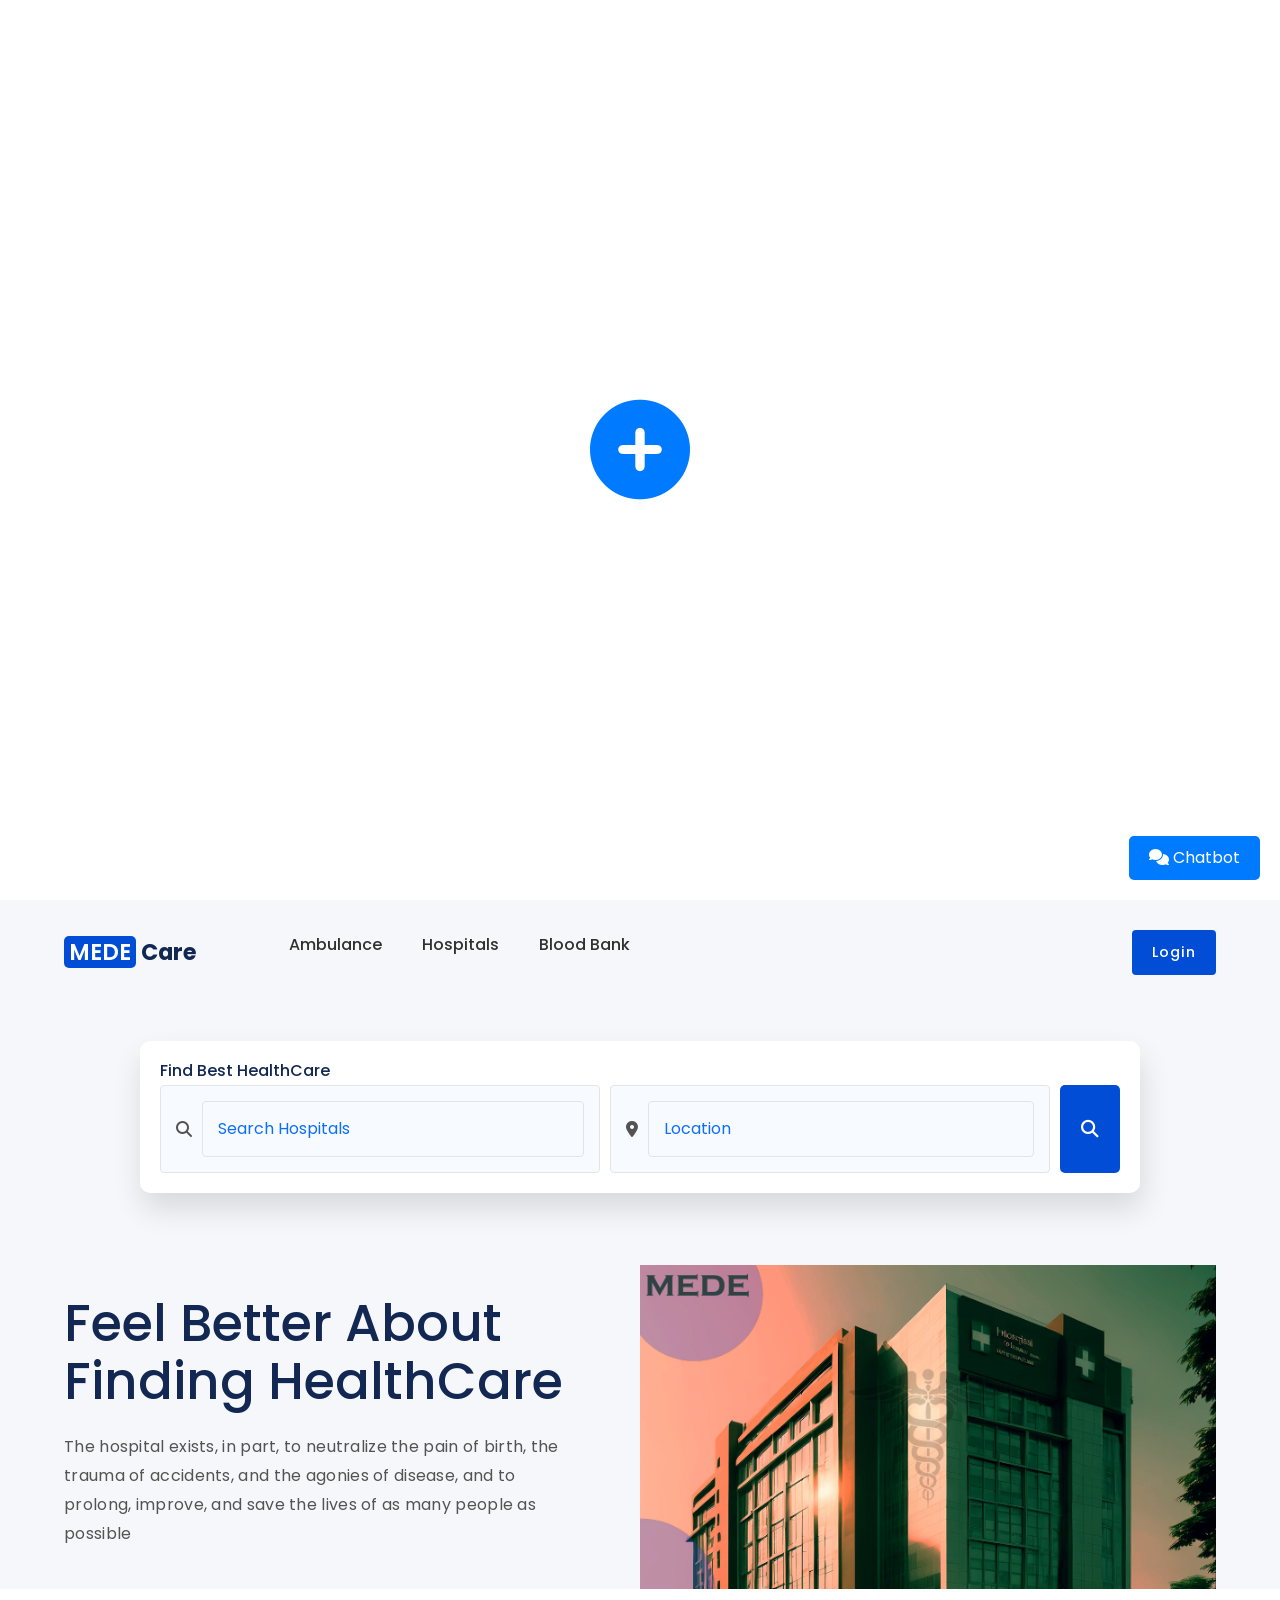
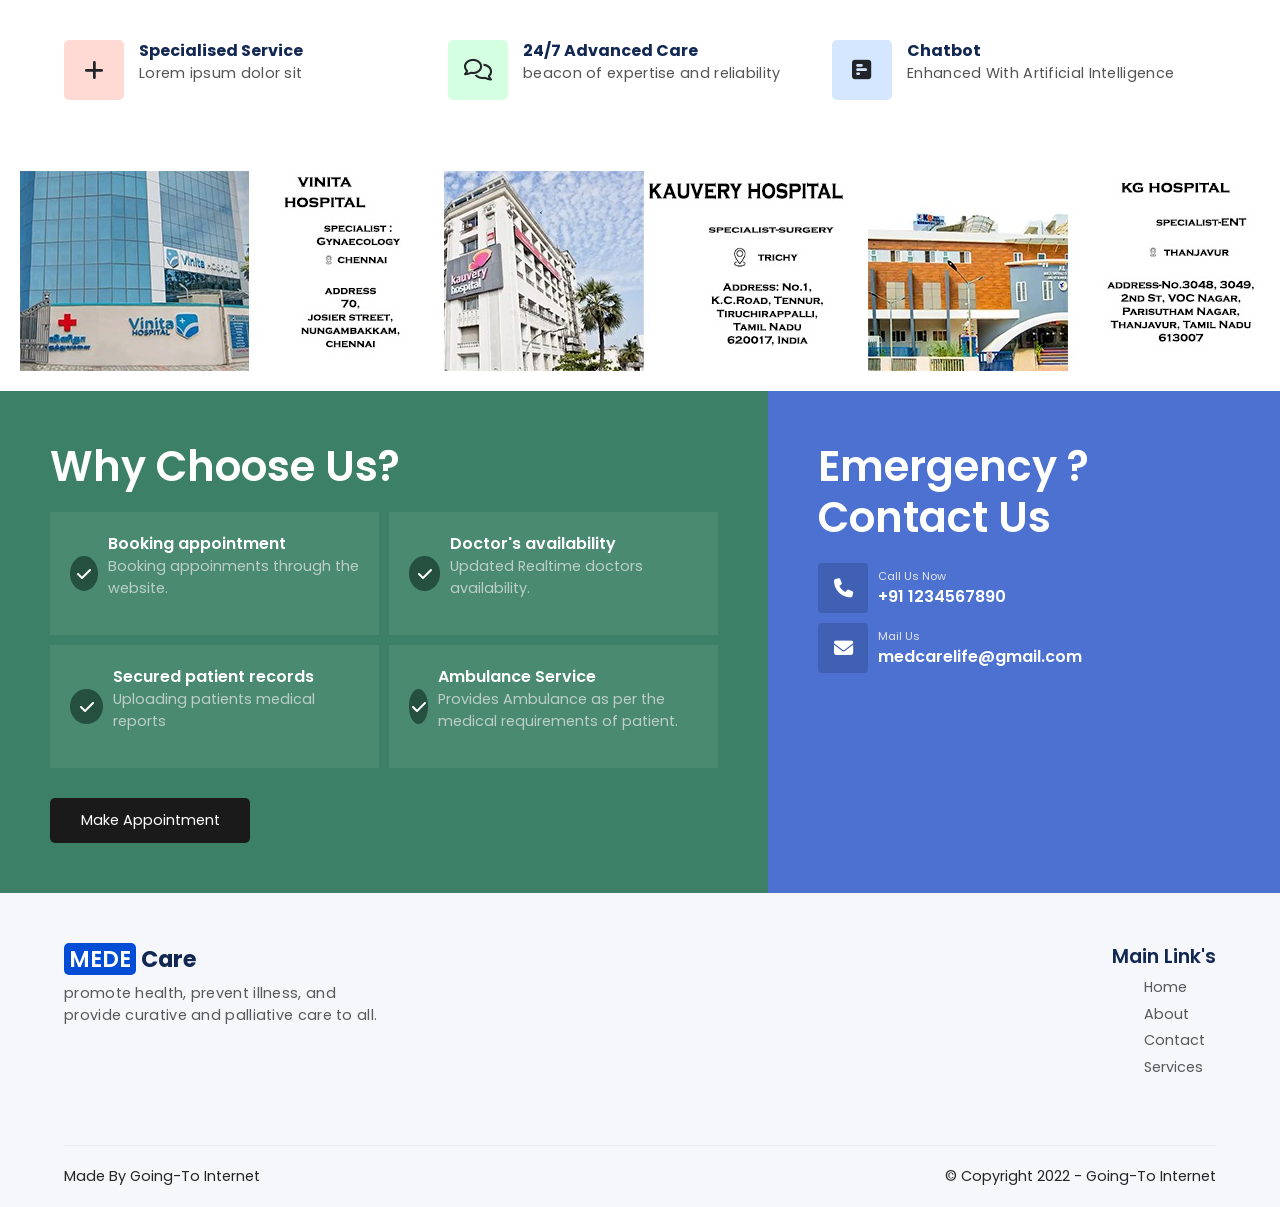
<file: index.html>
<!--DOCTYPE html-->
<html lang="en">
    <head>
        <meta charset="UTF-8">
        <meta http-equiv="X-UA-Compatible" content="IE=edge">
        <meta name="viewport" content="width=device-width, initial-scale=1.0">
        <!--==title========================-->
        <title>Medical Website HTML</title>
        <!--==Fav-icon=====================-->
        <link rel="shortcut icon" href="images/fav-icon.png">
        <!--==CSS==========================-->
        <link rel="stylesheet" href="style.css">
        <link rel="preconnect" href="https://fonts.googleapis.com"><link rel="preconnect" href="https://fonts.gstatic.com" crossorigin><link href="https://fonts.googleapis.com/css2?family=Poppins:ital,wght@0,100;0,200;0,300;0,400;0,500;0,600;0,700;0,800;0,900;1,100;1,200;1,300;1,400;1,500;1,600;1,700;1,800;1,900&display=swap" rel="stylesheet">
        <!--==Font-Awesome-for-icons=====-->
        <link rel="stylesheet" href="https://cdnjs.cloudflare.com/ajax/libs/font-awesome/6.2.1/css/all.min.css">
        <!-- Link Swiper's CSS -->
        <link
          rel="stylesheet"
          href="https://cdn.jsdelivr.net/npm/swiper/swiper-bundle.min.css"
        />
        <link rel="stylesheet" href="https://cdn.jsdelivr.net/npm/bootstrap@5.1.3/dist/css/bootstrap.min.css">
        <link rel="stylesheet" href="https://cdnjs.cloudflare.com/ajax/libs/font-awesome/5.15.4/css/all.min.css">
        <link rel="stylesheet" href="https://cdnjs.cloudflare.com/ajax/libs/font-awesome/6.2.1/css/all.min.css">
        <style>
          a {
              text-decoration: none;
          }
          </style>
          
    </head>
    <body>
      <div class="loader">
        <i class="fas fa-plus-circle medical-cross"></i>
      </div>
      <div class="home-content">
        <!--==Hero-Section========================-->
        <section id="hero">
            <!--==navigation====================-->
            <nav class="navigation">
                <!--**menu-btn*****-->
                <input type="checkbox" class="menu-btn" id="menu-btn">
                <label for="menu-btn" class="menu-icon">
                    <span class="nav-icon"></span>
                </label>
                <!--**logo*********-->
                <a href="index.html" class="logo"><span>MEDE</span>Care</a>
                <!--**menu*********-->
                <ul class="menu">
                    <li><a href="#ambulance">Ambulance</a></li>
                    <li><a href="Anyar/index.html">Hospitals</a></li>
                    <li><a href="Blood.html">Blood Bank</a></li>
                </ul>
                <!--**contact*******-->
                <a href="login.html" class="nav-appointment-btn">Login</a>
            </nav><!--nav-end-->
            <br><br><br><br>
<!--==appointment-search===============================-->
<div class="appointment-search-container">
  <h3>Find Best HealthCare</h3>
  <form class="appointment-search">
  <!--**doctor-search-box*******-->
  <div class="appo-search-box">
      <i class="fa-solid fa-magnifying-glass"></i>
      <a href="Anyar/index.html" class="appo-search-box">Search Hospitals </a>
  </div>
  <!--**set-your-location*******-->
  <div class="appo-search-box">
      <i class="fa-solid fa-location-dot"></i>
      <a href="try_map4.html" class="appo-search-box">Location </a>

  </div>
  <!--**btn*********************-->
  <button>
      <i class="fa-solid fa-magnifying-glass"></i>
  </button>
  </form>
</div><br><br><br>
    <!--==Content============================-->
    <div class="hero-content">
        <!--**text****************-->
        <div class="hero-text">
            <h1>Feel Better About Finding HealthCare</h1>
            <p>The hospital exists, in part, to neutralize the pain of birth, the trauma of accidents, and the agonies of disease, and to prolong, improve, and save the lives of as many people as possible</p>
        </div>
        <!--**img*****************-->
        <div class="hero-img">
            <img alt="" src="mede.jpg">
        </div>
    </div>
    
</section><!--hero-end-->
 
<section class="what-we-provide">
    
    <!--**box1***********-->
    <div class="w-info-box w-i-box1">
        <!--icon-->
        <div class="w-info-icon">
            <i class=" fa fa-solid fa-plus"></i>
        </div>
        <!--text-->
        <div class="w-info-text">
            <strong>Specialised Service</strong>
            <p>Lorem ipsum dolor sit </p>
        </div>
    </div>
    <!--**box2***********-->
    <div class="w-info-box w-i-box2">
        <!--icon-->
        <div class="w-info-icon">
            <i class="fa-regular fa-comments"></i>
        </div>
        <!--text-->
        <div class="w-info-text">
            <strong>24/7 Advanced Care</strong>
            <p> beacon of expertise and reliability </p>
        </div>
    </div>
    <!--**box3***********-->
    <div class="w-info-box w-i-box3">
        <!--icon-->
        <div class="w-info-icon">
            <i class="fa-solid fa-square-poll-horizontal"></i>
        </div>
        <!--text-->
        <div class="w-info-text">
            <strong>Chatbot</strong>
            <p> Enhanced With Artificial Intelligence</p>
        </div>
    </div>

</section><!--end-->

<div class="scroll-container">
  <img src="1.jpg" >
  <img src="2.jpg" >
  <img src="3.jpg" >
  <img src="IMG-20240404-WA0017.jpg" >
  <img src="IMG-20240404-WA0018.jpg">
  <img src="IMG-20240404-WA0019.jpg">
  <img src="IMG-20240404-WA0020.jpg">
</div>

<section id="why-choose-us">
    
    <!--**left*****************-->
    <div class="why-choose-us-left">
        <h3>Why Choose Us?</h3>
        <!--==container====-->
        <div class="why-choose-box-container">
            <!--**box**-->
            <div class="why-choose-box">
                <!--icon-->
                <i class="fa-solid fa-check"></i>
                <!--text-->
                <div class="why-choose-box-text">
                    <strong> Booking appointment</strong>
                    <p>Booking appoinments through the website.</p>
                </div>
            </div>
            <!--**box**-->
            <div class="why-choose-box">
                <!--icon-->
                <i class="fa-solid fa-check"></i>
                <!--text-->
                <div class="why-choose-box-text">
                    <strong>Doctor's availability  </strong>
                    <p>Updated Realtime doctors availability.</p>
                </div>
            </div>
            <!--**box**-->
            <div class="why-choose-box">
                <!--icon-->
                <i class="fa-solid fa-check"></i>
                <!--text-->
                <div class="why-choose-box-text">
                    <strong>Secured patient records</strong>
                    <p>Uploading patients medical reports</p>
                </div>
            </div>
            <!--**box**-->
            <div class="why-choose-box">
                <!--icon-->
                <i class="fa-solid fa-check"></i>
                <!--text-->
                <div class="why-choose-box-text">
                    <strong>Ambulance Service</strong>
                    <p>Provides Ambulance as per the medical requirements of patient.</p>
                </div>
            </div>
        </div>
        <!--==btn========-->
        <a href="appoinment.html" class="why-choose-us-btn">Make Appointment</a>
    </div><!--left-end-->

    <!--**right*******************-->
    <div class="why-choose-us-right">
        <h3>Emergency ?<br/>
            Contact Us
        </h3>
        <p></p>
        <!--==container====-->
        <div class="w-right-contact-container">
            <!--**box**-->
            <div class="w-right-contact-box">
                <i class="fa-solid fa-phone"></i>
                <!--text-->
                <div class="w-right-contact-box-text">
                    <span>Call Us Now</span>
                    <strong>+91 1234567890</strong>
                </div>
            </div>
            <!--**box**-->
            <div class="w-right-contact-box">
                <i class="fa-solid fa-envelope"></i>
                <!--text-->
                <div class="w-right-contact-box-text">
                    <span>Mail Us</span>
                    <strong>medcarelife@gmail.com</strong>
                </div>
            </div>
        </div>
    </div><!--right-end-->
    <a href="Chatbot.html" class="chatbot-btn"><i class="fas fa-comments"></i> Chatbot</a>

</section><!--end-->

<footer>
    <div class="footer-container">
        <!--**comoany-box**-->
        <div class="footer-company-box">
            <!--logo-->
            <a href="#" class="logo"><span>MEDE</span>Care</a>
            <!--details-->
            <p>promote health, prevent illness, and provide curative and palliative care to all.</p>
            <!--social-box-->
        </div>
        <!--**link-box***-->
        <div class="footer-link-box">
            <strong>Main Link's</strong>
            <ul>
                <li><a href="#">Home</a></li>
                <li><a href="#">About</a></li>
                <li><a href="#">Contact</a></li>
                <li><a href="#">Services</a></li>
            </ul>
        </div>
    </div>

    <!--**bottom**********************-->
    <div class="footer-bottom">
        <span class="footer-owner">Made By Going-To Internet</span>
        <span class="copyright">&#169; Copyright 2022 -  Going-To Internet</span>
    </div>
</footer>



<!-- Swiper JS -->
<script src="https://cdn.jsdelivr.net/npm/swiper/swiper-bundle.min.js"></script>

<!-- Initialize Swiper -->
<script>
/*-services--*/
var swiper = new Swiper(".mySwiperservices", {
    slidesPerView: 1,
    spaceBetween: 10,
    navigation: {
      nextEl: ".swiper-button-next",
      prevEl: ".swiper-button-prev",
    },
    breakpoints: {
      700: {
        slidesPerView: 2,
        spaceBetween: 40,
      },
      1024: {
        slidesPerView: 3,
        spaceBetween: 50,
      },
    },
  });
/*--team--*/
var swiper = new Swiper(".mySwiperteam", {
    slidesPerView: 1,
    spaceBetween: 10,
    pagination: {
      el: ".swiper-pagination",
      clickable: true,
    },
    breakpoints: {
      560: {
        slidesPerView: 2,
        spaceBetween: 20,
      },
      950: {
        slidesPerView: 3,
        spaceBetween: 40,
      },
      1250: {
        slidesPerView: 4,
        spaceBetween: 40,
      },
    },
  });
/*--testimonials--*/
  var swiper = new Swiper(".mySwipertesti", {
    pagination: {
      el: ".swiper-pagination",
    },
  });
</script>
<script src="https://cdn.jsdelivr.net/npm/bootstrap@5.1.3/dist/js/bootstrap.bundle.min.js"></script>
  <script>
    window.addEventListener('load', () => {
      const loader = document.querySelector('.loader');
      const homeContent = document.querySelector('.home-content');

      // Hide the loader after 2 seconds
      setTimeout(() => {
        loader.style.display = 'none';
        homeContent.style.display = 'block';
      }, 2000);
    });
  </script>
<style>
  .loader {
    display: flex;
    justify-content: center;
    align-items: center;
    height: 100vh;
  }

  .medical-cross {
    font-size: 100px;
    color: #007bff; /* Blue color */
    animation: medical-cross 2s ease-in-out infinite;
  }

  @keyframes medical-cross {
    0% {
      transform: scale(1);
    }
    50% {
      transform: scale(1.2);
    }
    100% {
      transform: scale(1);
    }
  }
</style>
</body>
</html>
</file>
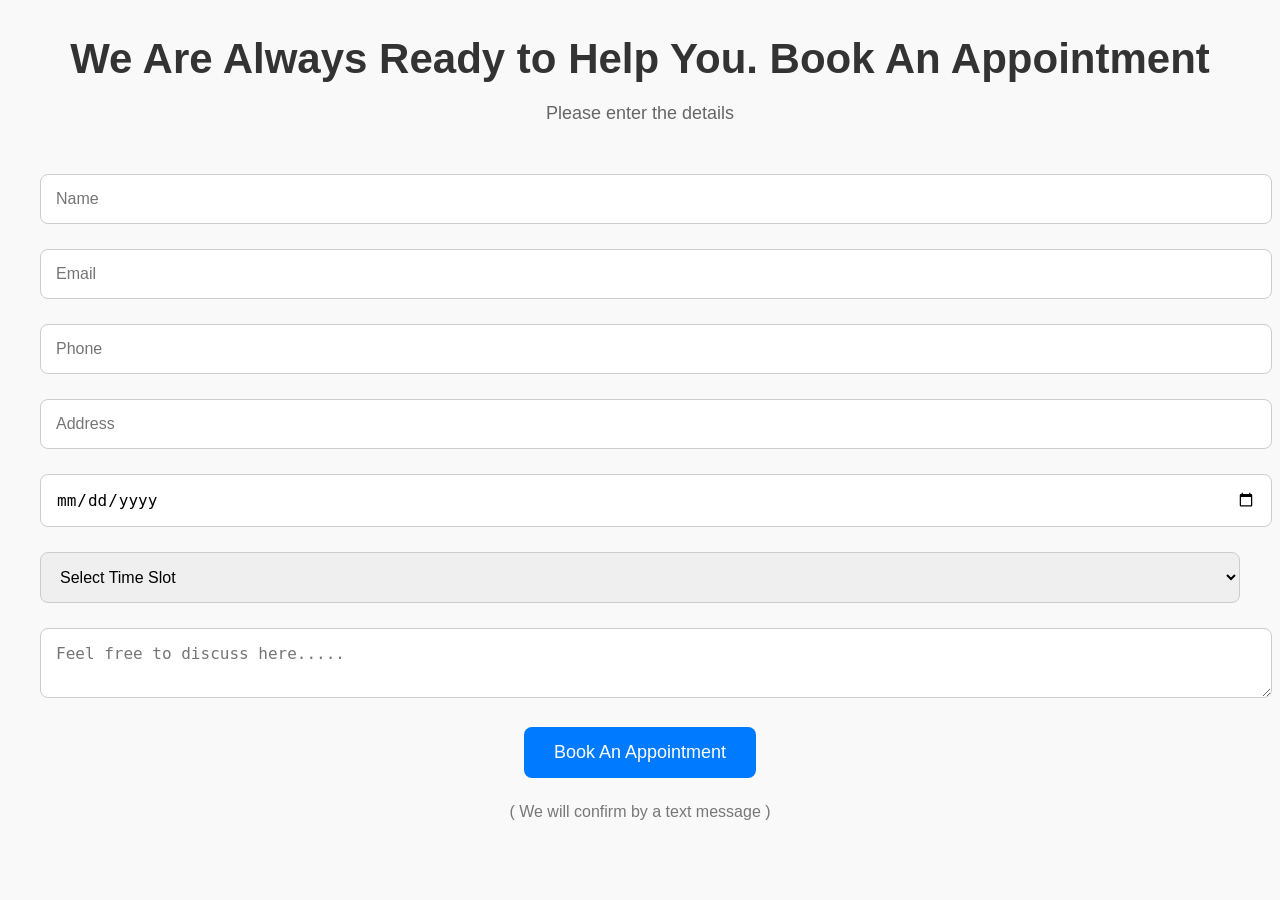
<file: appoinment1.html>
<!DOCTYPE html>
<html lang="en">
<head>
<meta charset="UTF-8">
<meta name="viewport" content="width=device-width, initial-scale=1.0">
<title>Appointment Form</title>
<style>
/* General styling */
body {
  font-family: 'Segoe UI', Tahoma, Geneva, Verdana, sans-serif;
  background-color: #f9f9f9;
  color: #333;
}

.container {
  max-width: 1200px;
  margin: 0 auto;
  padding: 0 15px;
}

/* Section title */
.section-title {
  margin-bottom: 50px;
  text-align: center;
}

.section-title h2 {
  font-size: 42px;
  font-weight: 700;
  margin-bottom: 20px;
  color: #333;
}

.section-title img {
  display: block;
  margin: 0 auto;
}

.section-title p {
  font-size: 18px;
  color: #666;
}

/* Form */
.form-group {
  margin-bottom: 25px;
}

.form input,
.form textarea,
.form select {
  width: 100%;
  padding: 15px;
  border: 1px solid #ccc;
  border-radius: 8px;
  outline: none;
  font-size: 16px;
  transition: border-color 0.3s ease;
}

.form input:focus,
.form textarea:focus,
.form select:focus {
  border-color: #007bff;
}

/* Button */
.button {
  text-align: center;
}

.btn {
  padding: 15px 30px;
  background-color: #007bff;
  color: #fff;
  border: none;
  border-radius: 8px;
  cursor: pointer;
  font-size: 18px;
  transition: background-color 0.3s ease;
}

.btn:hover {
  background-color: #0056b3;
}

/* Confirm message */
.confirm-message {
  font-size: 16px;
  color: #777;
  margin-top: 20px;
  text-align: center;
}

/* Appointment Image */
.appointment-image img {
  width: 100%;
  display: block;
  border-radius: 8px;
}

/* Booked time slots */
.booked-slot {
  background-color: #ff5252; /* Red */
}

.available-slot {
  background-color: #52ff52; /* Green */
}
</style>
</head>
<body>

<!-- Start Appointment -->
<section class="appointment">
  <div class="container">
    <div class="row">
      <div class="col-lg-12">
        <div class="section-title">
          <h2>We Are Always Ready to Help You. Book An Appointment</h2>
          <p>Please enter the details</p>
        </div>
      </div>
    </div>
    <div class="row">
      <div class="col-lg-6 col-md-12 col-12">
        <form class="form" action="#">
          <div class="row">
            <!-- Name input -->
            <div class="col-lg-6 col-md-6 col-12">
              <div class="form-group">
                <input name="name" type="text" placeholder="Name">
              </div>
            </div>
            <!-- Email input -->
            <div class="col-lg-6 col-md-6 col-12">
              <div class="form-group">
                <input name="email" type="email" placeholder="Email">
              </div>
            </div>
            <!-- Phone input -->
            <div class="col-lg-6 col-md-6 col-12">
              <div class="form-group">
                <input name="phone" type="text" placeholder="Phone">
              </div>
            </div>
            <!-- Address input -->
            <div class="col-lg-6 col-md-6 col-12">
              <div class="form-group">
                <input name="address" type="text" placeholder="Address">
              </div>
            </div>
            <!-- Date input -->
            <div class="col-lg-6 col-md-6 col-12">
              <div class="form-group">
                <input type="date" placeholder="Date" id="datepicker">
              </div>
            </div>
            <!-- Time input -->
            <div class="col-lg-6 col-md-6 col-12">
              <div class="form-group">
                <select name="time-slot" id="timeSlotSelect">
                  <option value="" selected disabled>Select Time Slot</option>
                </select>
              </div>
            </div>
          </div>
          <!-- Message textarea -->
          <div class="row">
            <div class="col-lg-12 col-md-12 col-12">
              <div class="form-group">
                <textarea name="message" placeholder="Feel free to discuss here....."></textarea>
              </div>
            </div>
          </div>
          <!-- Button and confirmation message -->
          <div class="row">
            <div class="col-lg-5 col-md-4 col-12">
              <div class="form-group">
                <div class="button">
                  <button type="submit" class="btn">Book An Appointment</button>
                </div>
              </div>
            </div>
            <div class="col-lg-7 col-md-8 col-12">
              <p class="confirm-message">( We will confirm by a text message )</p>
            </div>
          </div>
        </form>
      </div>
    </div>
  </div>
</section>
<!-- End Appointment -->

<!-- JavaScript for datepicker and generating time slots -->
<script src="https://code.jquery.com/jquery-3.6.0.min.js"></script>
<script>
  // Simulated data for booked and available time slots
  const bookedSlots = ["08:00", "09:00", "10:00"];
  const availableSlots = ["11:00", "12:00", "13:00", "14:00"];

  // Function to generate options for select dropdown
  function generateOptions(slots, type) {
    const select = document.getElementById("timeSlotSelect");
    slots.forEach(slot => {
      const option = document.createElement("option");
      option.value = slot;
      option.textContent = `${slot} (${type})`;
      option.classList.add(type === "Booked" ? "booked-slot" : "available-slot");
      select.appendChild(option);
    });
  }

  // Call the function to generate options
  generateOptions(bookedSlots, "Booked");
  generateOptions(availableSlots, "Available");
</script>

</body>
</html>
</file>
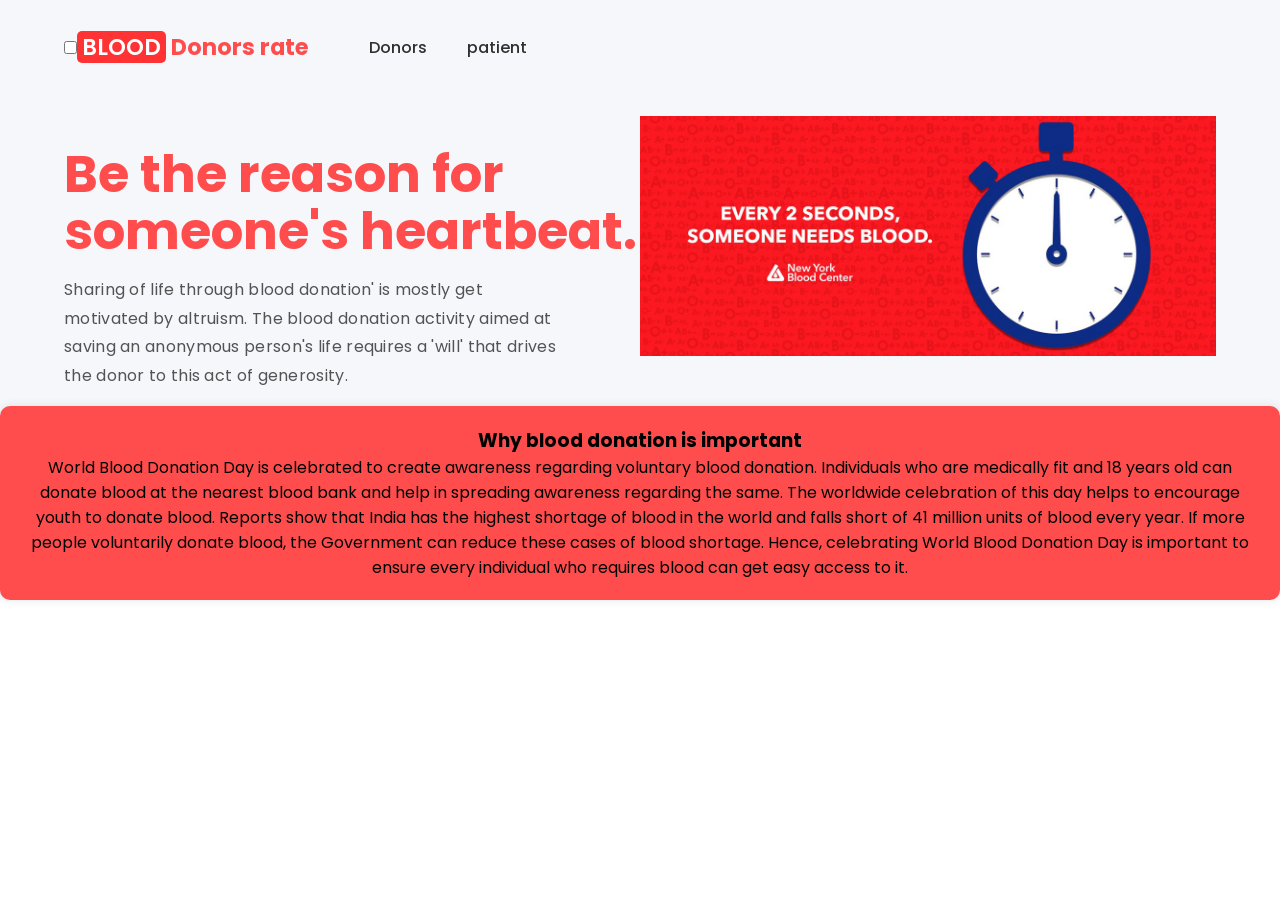
<file: Blood.html>
<!--DOCTYPE html-->
<html lang="en">
    <head>
        <meta charset="UTF-8">
        <meta http-equiv="X-UA-Compatible" content="IE=edge">
        <meta name="viewport" content="width=device-width, initial-scale=1.0">
        <!--==title========================-->
        <title>Medical Website HTML</title>
        <!--==Fav-icon=====================-->
        <link rel="shortcut icon" href="images/fav-icon.png">
        <!--==CSS==========================-->
        <link rel="stylesheet" href="Blood.css">
        <link rel="preconnect" href="https://fonts.googleapis.com"><link rel="preconnect" href="https://fonts.gstatic.com" crossorigin><link href="https://fonts.googleapis.com/css2?family=Poppins:ital,wght@0,100;0,200;0,300;0,400;0,500;0,600;0,700;0,800;0,900;1,100;1,200;1,300;1,400;1,500;1,600;1,700;1,800;1,900&display=swap" rel="stylesheet">
        <!--==Font-Awesome-for-icons=====-->
        <link rel="stylesheet" href="https://cdnjs.cloudflare.com/ajax/libs/font-awesome/6.2.1/css/all.min.css">
        <!-- Link Swiper's CSS -->
        <link
          rel="stylesheet"
          href="https://cdn.jsdelivr.net/npm/swiper/swiper-bundle.min.css"
        />
    
    </head>
    <body>
        
        <!--==Hero-Section========================-->
        <section id="hero">
    
            <!--==navigation====================-->
            <nav class="navigation">
                <!--**menu-btn*****-->
                <input type="checkbox" class="menu-btn" id="menu-btn">
                <label for="menu-btn" class="menu-icon">
                    <span class="nav-icon"></span>
                </label>
                <!--**logo*********-->
                <a href="index.html" class="logo"><span>BLOOD</span>Donors rate</a>
                <!--**menu*********-->
                <ul class="menu">
                    <li><a href="#Donors Rate">Donors</a></li>
                    <li><a href="#Patient Rate">patient</a></li>
                </ul>
            </nav><!--nav-end-->

    <!--==Content============================-->
    <div class="hero-content">
        <!--**text****************-->
        <div class="hero-text">
            <h1>Be the reason for someone's heartbeat.</h1>
            <p>Sharing of life through blood donation' is mostly get motivated by altruism. The blood donation activity aimed at saving an anonymous person's life requires a 
                'will' that drives the donor to this act of generosity.</p>
        </div>
        <!--**img*****************-->
        <div class="hero-img">
            <img alt="" src="Blood.jpg">
        </div>
    </div>

    


<section id="why-choose-us">
    
    <!--**left*****************-->
    <div class="why-choose-us">
        <h3>Why blood donation is important</h3>
        <p> 
            World Blood Donation Day is celebrated to create awareness regarding voluntary blood donation. Individuals who are medically fit and 18 years old can donate blood
             at the nearest blood bank and help in spreading awareness regarding the same. The worldwide celebration of this day helps to encourage youth to donate blood. Reports 
             show that India has the highest shortage of blood in the world and falls short of 41 million units of blood every year.  If more people voluntarily donate blood, the
            Government can reduce these cases of blood shortage. Hence, celebrating World Blood Donation Day is important to ensure every individual who requires blood can get easy
             access to it.
        </p>
        

<!-- Swiper JS -->
<script src="https://cdn.jsdelivr.net/npm/swiper/swiper-bundle.min.js"></script>

<!-- Initialize Swiper -->
<script>
/*-services--*/
var swiper = new Swiper(".mySwiperservices", {
    slidesPerView: 1,
    spaceBetween: 10,
    navigation: {
      nextEl: ".swiper-button-next",
      prevEl: ".swiper-button-prev",
    },
    breakpoints: {
      700: {
        slidesPerView: 2,
        spaceBetween: 40,
      },
      1024: {
        slidesPerView: 3,
        spaceBetween: 50,
      },
    },
  });
/*--team--*/
var swiper = new Swiper(".mySwiperteam", {
    slidesPerView: 1,
    spaceBetween: 10,
    pagination: {
      el: ".swiper-pagination",
      clickable: true,
    },
    breakpoints: {
      560: {
        slidesPerView: 2,
        spaceBetween: 20,
      },
      950: {
        slidesPerView: 3,
        spaceBetween: 40,
      },
      1250: {
        slidesPerView: 4,
        spaceBetween: 40,
      },
    },
  });
/*--testimonials--*/
  var swiper = new Swiper(".mySwipertesti", {
    pagination: {
      el: ".swiper-pagination",
    },
  });
</script>

</body>
</html>
</file>
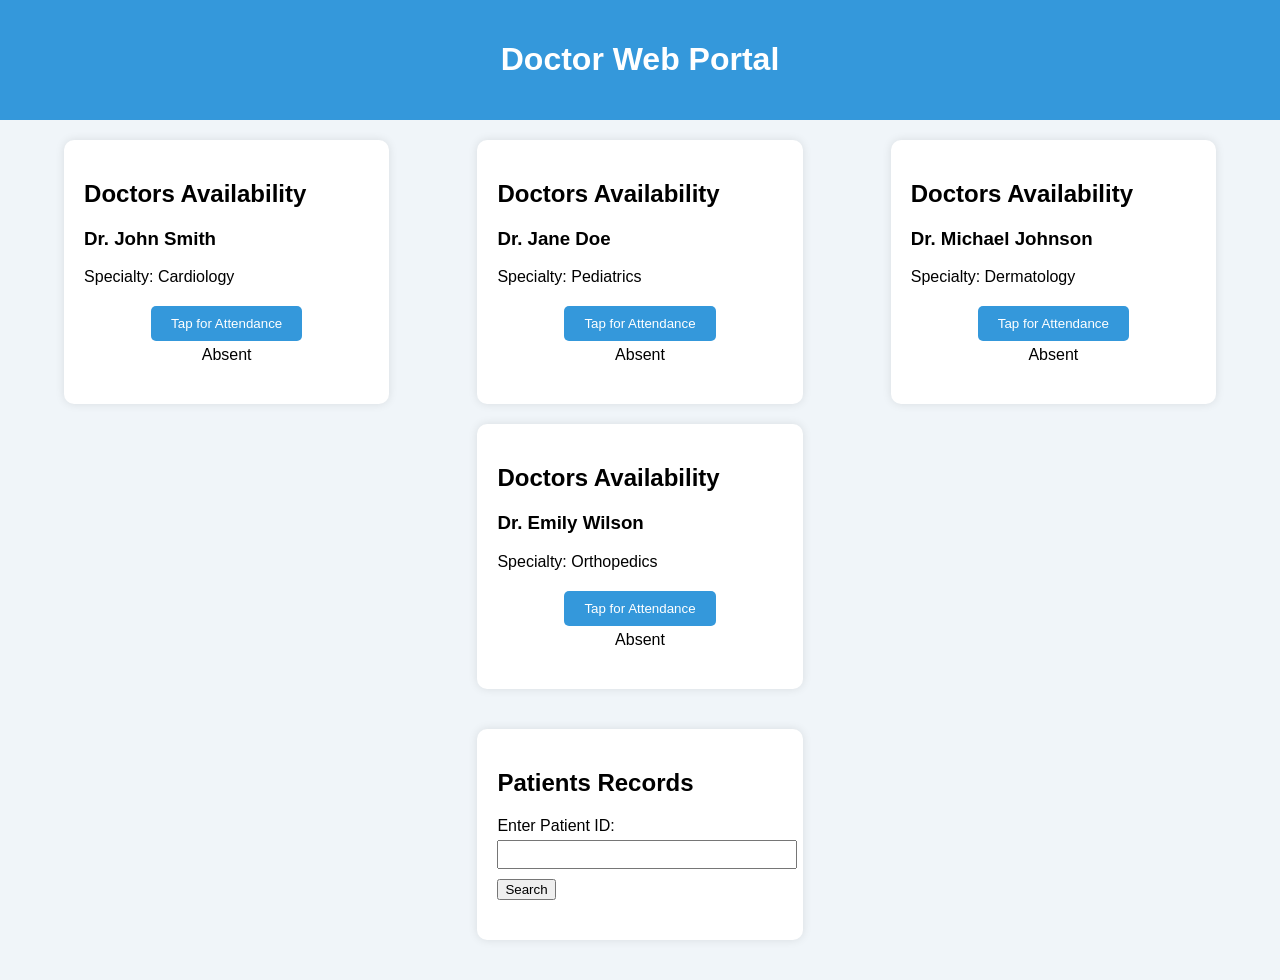
<file: doctor.html>
<!DOCTYPE html>
<html lang="en">
<head>
    <meta charset="UTF-8">
    <meta name="viewport" content="width=device-width, initial-scale=1.0">
    <title>Doctor Web Portal</title>
    <style>
        body {
            margin: 0;
            padding: 0;
            font-family: Arial, sans-serif;
            background-color: #f0f5f9;
        }

        #header {
            background-color: #3498db;
            color: #fff;
            padding: 20px;
            text-align: center;
        }

        .container {
            display: flex;
            flex-wrap: wrap;
            justify-content: space-around;
            margin: 20px;
        }

        .section {
            width: 23%;
            background-color: #fff;
            border-radius: 10px;
            box-shadow: 0 0 10px rgba(0, 0, 0, 0.1);
            padding: 20px;
            margin-bottom: 20px;
        }

        .doctor-details {
            margin-bottom: 20px;
        }

        .doctor-details h3 {
            margin-top: 0;
        }

        .doctor-details p {
            margin: 5px 0;
        }

        .patient-details {
            margin-bottom: 20px;
        }

        .patient-details label {
            display: block;
            margin-bottom: 5px;
        }

        .patient-details input[type="text"] {
            width: 100%;
            padding: 5px;
            margin-bottom: 10px;
        }

        .visit-details {
            margin-top: 20px;
            padding-top: 20px;
            border-top: 1px solid #ccc;
        }

        .visit-details p {
            margin: 5px 0;
        }

        .attendance {
            text-align: center;
            margin-top: 20px;
        }

        .attendance button {
            padding: 10px 20px;
            background-color: #3498db;
            color: #fff;
            border: none;
            border-radius: 5px;
            cursor: pointer;
        }
    </style>
</head>
<body>
    <div id="header">
        <h1>Doctor Web Portal</h1>
    </div>
    <div class="container">
        <!-- Doctors Availability Section -->
        <div class="section">
            <h2>Doctors Availability</h2>
            <!-- Doctor 1 -->
            <div class="doctor-details">
                <h3>Dr. John Smith</h3>
                <p>Specialty: Cardiology</p>
                <div class="attendance">
                    <button class="attendance-button">Tap for Attendance</button>
                    <p class="doctor-status-display absent">Absent</p>
                </div>
            </div>
        </div>
        <div class="section">
            <h2>Doctors Availability</h2>
            <!-- Doctor 2 -->
            <div class="doctor-details">
                <h3>Dr. Jane Doe</h3>
                <p>Specialty: Pediatrics</p>
                <div class="attendance">
                    <button class="attendance-button">Tap for Attendance</button>
                    <p class="doctor-status-display absent">Absent</p>
                </div>
            </div>
        </div>
        <div class="section">
            <h2>Doctors Availability</h2>
            <!-- Doctor 3 -->
            <div class="doctor-details">
                <h3>Dr. Michael Johnson</h3>
                <p>Specialty: Dermatology</p>
                <div class="attendance">
                    <button class="attendance-button">Tap for Attendance</button>
                    <p class="doctor-status-display absent">Absent</p>
                </div>
            </div>
        </div>
        <div class="section">
            <h2>Doctors Availability</h2>
            <!-- Doctor 4 -->
            <div class="doctor-details">
                <h3>Dr. Emily Wilson</h3>
                <p>Specialty: Orthopedics</p>
                <div class="attendance">
                    <button class="attendance-button">Tap for Attendance</button>
                    <p class="doctor-status-display absent">Absent</p>
                </div>
            </div>
        </div>
    </div>

    <!-- Patients Records Section -->
    <div class="container">
        <div class="section">
            <h2>Patients Records</h2>
            <div class="patient-details">
                <label for="patient-id">Enter Patient ID:</label>
                <input type="text" id="patient-id" name="patient-id">
                <button id="search-button">Search</button>
            </div>
            <div id="patient-details" style="display: none;">
                <div class="record-container">
                    <h3>Patient Details</h3>
                    <p><strong>ID:</strong> <span id="patient-id-display"></span></p>
                    <p><strong>Status:</strong> <span id="patient-status"></span></p>
                    <p><strong>Treatment:</strong> <span id="patient-treatment"></span></p>
                    <p><strong>Tablets:</strong> <span id="patient-tablets"></span></p>
                </div>
                <div id="visit-details" class="record-container">
                    <h3>Visit Details</h3>
                    <div id="visit-container"></div>
                </div>
            </div>
        </div>
    </div>

    <script>
        const attendanceButtons = document.querySelectorAll('.attendance-button');
        attendanceButtons.forEach(button => {
            button.addEventListener('click', function () {
                const doctorStatusDisplay = this.parentElement.querySelector('.doctor-status-display');
                if (doctorStatusDisplay.textContent === 'Absent') {
                    doctorStatusDisplay.textContent = 'Present';
                    doctorStatusDisplay.classList.remove('absent');
                    doctorStatusDisplay.classList.add('present');
                } else {
                    doctorStatusDisplay.textContent = 'Absent';
                    doctorStatusDisplay.classList.remove('present');
                    doctorStatusDisplay.classList.add('absent');
                }
            });
        });

        document.getElementById('search-button').addEventListener('click', function () {
            var patientId = document.getElementById('patient-id').value;
            // Here you can fetch patient records using the patientId and update the UI accordingly
            // For simplicity, I'll just display a mock patient record
            document.getElementById('patient-id-display').textContent = patientId;
            document.getElementById('patient-status').textContent = 'In Treatment';
            document.getElementById('patient-treatment').textContent = 'Under Observation';
            document.getElementById('patient-tablets').textContent = 'Aspirin, Ibuprofen';

            // Remove previous visit details if any
            var visitContainer = document.getElementById('visit-container');
            visitContainer.innerHTML = '';

            // Add example visit details
            var visitDates = ['2024-04-05', '2024-04-10', '2024-04-15']; // Example visit dates
            visitDates.forEach(function(date) {
                var visitDiv = document.createElement('div');
                visitDiv.classList.add('visit-container');
                visitDiv.textContent = 'Visited on: ' + date;
                visitContainer.appendChild(visitDiv);
            });

            document.getElementById('patient-details').style.display = 'block';
        });
    </script>
</body>
</html>
</file>
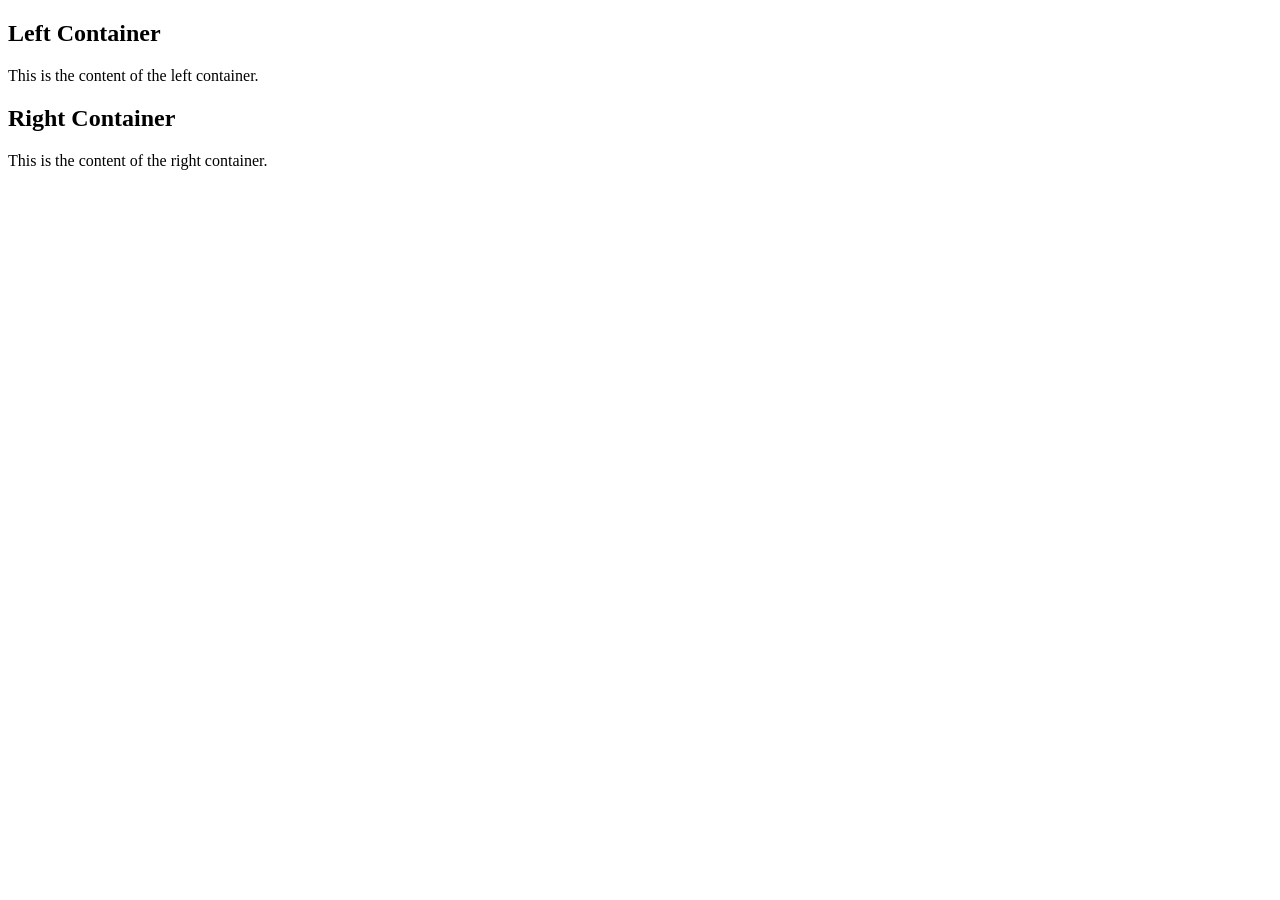
<file: Hospitals.html>
<!DOCTYPE html>
<html lang="en">
<head>
<meta charset="UTF-8">
<meta name="viewport" content="width=device-width, initial-scale=1.0">
<title> Hospitals </title>
</head>
<body>

<div class="container">
    <div class="left-container">
        <h2>Left Container</h2>
        <p>This is the content of the left container.</p>
    </div>
    <div class="right-container">
        <h2>Right Container</h2>
        <p>This is the content of the right container.</p>
    </div>
</div>

</body>
</html>
</file>
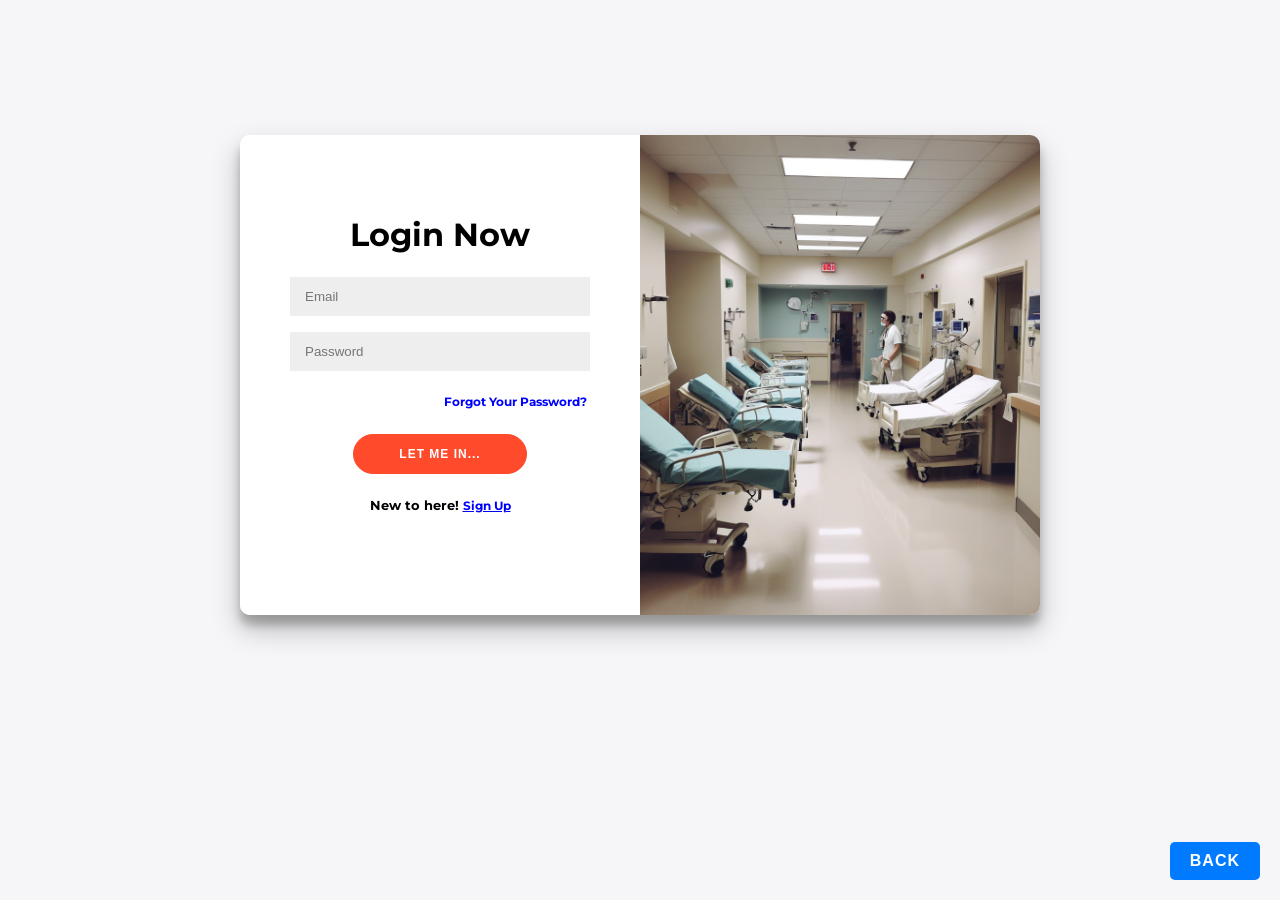
<file: login.html>
<!DOCTYPE html>
<html>
<head>
    <title> SignUp and Login</title>
    <link rel="stylesheet" type="text/css" href="Login.css">
    <link rel="stylesheet" href="https://cdnjs.cloudflare.com/ajax/libs/font-awesome/4.7.0/css/font-awesome.min.css">
</head>
<body>

    <div class="container" id="container">
        <div class="form-container sign-up-container">
            <form action="">
                <h1 style="padding-top: 15px"> Create Account</h1>
                <input type="text" name="fname" placeholder="First Name">
                <input type="text" name="lname" placeholder="Last Name">
                <input type="text" name="address" placeholder="Address">
                <input type="password" name="password" placeholder="Password">
                <input type="text" name="phone" placeholder="Phone Number">
                <input type="number" name="age" placeholder="Age">
                <button style="margin-top:10px"> Create Account</button>
                <h5>Already have an account! <a class="ghost" id="signIn" style="color:blue;"><u>Sign In</u></a></h5>
            </form>
        </div>
        <div class="form-container sign-in-container">
            <form action="#">
                <h1 style="padding-bottom: 15px"> Login Now</h1>
                <input type="email" name="email" placeholder="Email">
                <input type="password" name="password" placeholder="Password">
                <a href="#" style="padding-left:150px; font-weight: bold"> Forgot Your Password?</a>
                <button style="margin-top: 10px"> Let Me In...</button>
                <h5>New to here! <a class="ghost" id="signUp" style="color:blue;"><u>Sign Up</u></a></h5>
            </form>
            
        </div>
        <div class="overlay-container">
            <div class="overlay">
                <div class="overlay-panel overlay-left">
                    <img src="hospital pics i 50c0b99e-e2ca-4624-8d33-a284a9e5435a.png" alt="movie-1" height="480" width="500"/>
                    
                </div>
                <div class="overlay-panel overlay-right">
                    <img src="hospital pics w 0b546f6b-1457-42e2-81f4-1ea37beebb31.png" alt="movie-2" height="480" width="500"/>
                </div>
            </div>
        </div>
    </div>
    <button id="bottom-button" >Back</button>
    <script type="text/javascript">
    const signUpButton = document.getElementById('signUp');
    const signInButton = document.getElementById('signIn');
    const container = document.getElementById('container');

    signUpButton.addEventListener('click', () => {
        container.classList.add("right-panel-active");
    });
    signInButton.addEventListener('click', () => {
        container.classList.remove("right-panel-active");
    });
    
</script>
</body>
</html>
</file>
<file: style.css>
*{
    margin: 0px;
    padding: 0px;
    font-family: poppins;
    box-sizing: border-box;
    scroll-behavior: smooth;
}
a{
    text-decoration: none;
}
ul{
    list-style: none;
}

/* width */
::-webkit-scrollbar {
    width: 7px;
  }
  
  /* Track */
  ::-webkit-scrollbar-track {
    box-shadow: inset 0 0 5px rgb(233, 233, 233); 
  }
   
  /* Handle */
  ::-webkit-scrollbar-thumb {
    background: rgb(56, 56, 56); 
    border-radius: 10px;
  }
  
  /* Handle on hover */
  ::-webkit-scrollbar-thumb:hover {
    background: #1b1b1b; 
  }
/*==hero========================*/
#hero{
    min-height: 600px;
    background-color: #f5f7fb;
    display: flex;
    flex-direction: column;
    justify-content: space-between;
}
.navigation{
    display: flex;
    justify-content: space-between;
    align-items: center;
    max-width: 1200px;
    width: 90%;
    margin: 0px auto;
    padding: 30px 0px;
}
.logo{
    color:#122853;
    font-weight: 700;
    font-size: 1.4rem;
}
.logo span{
    background-color: #014dd5;
    color: #ffffff;
    padding: 0px 5px;
    border-radius: 5px;
    font-weight: 600;
    margin-right: 5px;
}
.menu{
    display: flex;
    justify-content: center;
    align-items: center;
    margin-right: auto;
    margin-left: 40px;
}
.menu li a{
    margin: 0px 20px;
    color: #303030;
    font-weight: 500;
    transition: all ease 0.3s;
}
.menu li a:hover{
    color: #014dd5;
}
.nav-appointment-btn{
    height: 45px;
    padding: 0px 20px;
    border-radius:4px;
    background-color: #014dd5;
    color: #ffffff;
    display: flex;
    justify-content: center;
    align-items: center;
    font-weight: 500;
    letter-spacing: 1px;
    font-size: 0.9rem;
}
div.scroll-container {
    background-color: #ffffff;
    overflow: auto;
    white-space: nowrap;
    padding: 10px;
  }
  
  div.scroll-container img {
    padding: 10px;
  }
  
  
  /* Other styles... */

  .chatbot-btn {
      position: fixed;
      bottom: 20px;
      right: 20px;
      padding: 10px 20px;
      background-color: #007bff;
      color: #fff;
      border: none;
      border-radius: 5px;
      cursor: pointer;
      text-decoration: none;
  }



/*==hero-content==================*/
.hero-content{
    max-width: 1200px;
    width: 90%;
    margin: 0px auto;
    display: grid;
    grid-template-columns: 1fr 1fr;
    align-items: flex-start;
    margin-top: auto;
}
.hero-img{
    display: flex;
}
.hero-img img{
    width: 100%;
    height: 100%;
    max-height: 450px;
    object-fit: contain;
    object-position: center bottom;
}
.hero-text{
   display: flex;
   flex-direction: column;
   margin-top: 30px; 
}
.hero-text h1{
    font-size: 3.2rem;
    color: #122853;
    line-height: 3.6rem;
}
.hero-text p{
    color: #535353;
    margin: 15px 0px;
    max-width: 500px;
    letter-spacing: 0.3px;
    line-height: 1.8rem;
}
.hero-text-btns{
    display: flex;
    justify-content: flex-start;
    align-items: center;
}
.hero-text-btns a{
    height: 45px;
    padding: 0px 15px;
    background-color: #122853;
    color: #ffffff;
    border-radius: 4px;
    margin-right: 10px;
    display: flex;
    justify-content: center;
    align-items: center;
    font-size: 0.9rem;
    letter-spacing: 0.5px;
    font-weight: 500;
}
.hero-text-btns a i{
    width: 18px;
    height: 18px;
    display: flex;
    justify-content: center;
    align-items: center;
    border-radius: 50%;
    background-color: #014dd5;
    margin-right: 8px;
    color: #ffffff;
    font-size: 0.5rem;
    padding-bottom: 1px;
}
/*==appointment-search=====================*/
.appointment-search-container{
    max-width: 1000px;
    width: 90%;
    background-color: #ffffff;
    padding:20px;
    margin: auto;
    border-radius: 10px;
    box-shadow: 2px 16px 30px rgba(0,0,0,0.12);
    margin-top: -60px;
    z-index: 3;
    position: relative;
}
.appointment-search-container h3{
    color: #122853;
    font-size: 1rem;
    margin-bottom: 5px;
}
.appointment-search{
    display: grid;
    grid-template-columns: 1fr 1fr 60px;
    grid-gap: 10px;
}
.appo-search-box{
    width: 100%;
    display: flex;
    justify-content: space-between;
    align-items: center;
    background-color: #f7fbff;
    padding: 15px;
    border-radius: 4px;
    border: 1px solid #e4e4e4;
}
.appo-search-box i{
    color: #535353;
    margin-right: 10px;
}
.appo-search-box input{
    width: 100%;
    background-color: transparent;
    border: none;
    outline: none;
}
.appointment-search button{
    background-color: #014dd5;
    color: #ffffff;
    border: none;
    outline: none;
    border-radius: 5px;
    font-size: 1.1rem;
    cursor: pointer;
}
/*==what-we-provide===============*/
.what-we-provide{
    max-width: 1200px;
    width: 90%;
    margin: 50px auto;
    display: grid;
    grid-template-columns: 1fr 1fr 1fr;
}
.w-info-box{
    display: flex;
    justify-content: flex-start;
    align-items: center;
}
.w-info-icon{
    width: 60px;
    height: 60px;
    display: flex;
    justify-content: center;
    align-items: center;
    border-radius: 5px;
    margin-right: 15px;
    font-size: 1.4rem;
}
.w-info-text{
    display: flex;
    flex-direction: column;
}
.w-info-text strong{
    color: #122853;
    font-weight: 700;
}
.w-info-text p{
    color: #535353;
    font-size: 0.9rem;
    letter-spacing: 0.3px;
}
.w-i-box1 .w-info-icon{
    background-color: #ffdad4;
}
.w-i-box2 .w-info-icon{
    background-color: #d4ffe1;
}
.w-i-box3 .w-info-icon{
    background-color: #d4e7ff;
}
/*==our-story=======================*/
#our_story{
    background-color: #f5f7fb;
    max-width: 1200px;
    width: 90%;
    margin: 80px auto;
    border: 10px solid #ffffff;
    box-shadow: 2px 2px 30px rgba(0,0,0,0.12);
    display: grid;
    grid-template-columns: 1fr 1fr;
}
.our-story-img{
    position: relative;
    display: flex;
}
.our-story-img img{
    width: 100%;
    height: 100%;
    object-fit: cover;
    object-position: center;
}
.story-play-btn{
    position: absolute;
    left: 10px;
    top: 0px;
    display: flex;
    flex-direction: column;
    justify-content: center;
    align-items: center;
    background-color: #dd3f3f;
    padding: 20px 10px;
    border-radius: 4px 4px 10px 10px;
    color: #ffffff;
    font-size: 0.6rem;
    text-transform: uppercase;
    font-weight: 500;
}
.story-play-btn i{
    width: 30px;
    height: 30px;
    border-radius: 50%;
    background-color: #aa2f0a;
    color: #ffffff;
    display: flex;
    justify-content: center;
    align-items: center;
    margin-bottom: 10px;
}
.our-stroy-text{
    padding: 50px;
}
.our-stroy-text h2{
    font-size: 2.8rem;
    color: #122853;
    line-height: 3rem;
}
.our-stroy-text p{
    color: #535353;
    font-size: 0.9rem;
    margin: 10px 0px;
    line-height: 1.4rem;
    letter-spacing: 0.3px;
}
.our-stroy-text p a{
    color: #122853;
    text-decoration: underline;
}
.story-numbers-container{
    display: grid;
    grid-template-columns: 1fr 1fr;
    grid-gap: 20px;
    margin-top: 20px;
}
.story-numbers-box{
    padding: 20px;
    display: flex;
    flex-direction: column;
    justify-content: center;
    align-items: center;
    text-align: center;
    border-radius: 10px;
}
.story-numbers-box strong{
    color: #122853;
    font-weight: 700;
    font-size: 1.8rem;
}
.story-numbers-box span{
    color: #535353;
    font-size: 0.9rem;
}
.s-n-box1{
    background-color: #d4dfff;
}
.s-n-box2{
    background-color: #d4e7ff;
}
.s-n-box3{
    background-color: #ffd4fd;
}
.s-n-box4{
    background-color: #d7d4ff;
}
/*==our-services=====================*/
#our-services{
    width: 100%;
    margin: 50px auto 0px auto;
    background-color: #f5f7fb;
    padding: 50px 0px;
    display: flex;
    flex-direction: column;
    justify-content: center;
    align-items: center;
}
.services-heading{
    display: flex;
    justify-content: space-between;
    align-items: center;
    max-width: 1200px;
    width: 90%;
    margin: auto;
}
.services-heading-text strong{
    color: #014dd5;
    font-size: 0.9rem;
    font-weight: 600;
    letter-spacing: 1px;
}
.services-heading-text h2{
    font-size: 2.2rem;
    color: #122853;
    font-weight: 700;
    max-width: 600px;
}
.swiper-button-next,
.swiper-button-prev{
    position: static !important;
    transform: translate(0,0);
    margin: 10px !important;
}
.service-slide-btns{
    display: flex;
    justify-content: center;
    align-items: center;}
.swiper-button-next::after,
.swiper-button-prev::after{
    font-size: 25px !important;
    font-weight: 800;
    color: #122853;
}
.services-box-container{
    max-width: 1200px;
    width: 90%;
    margin: 40px auto;
    overflow: hidden;
}
.service-box{
    display: flex;
    flex-direction: column;
    justify-content: center;
    align-items: flex-start;
    max-width: 100%;/*350px*/
    border: 5px solid #ffffff;
    padding: 30px;
}
.service-box:hover{
    border: 5px solid #c7d0eb;
}
.service-box i{
    font-size: 2rem;
    color: #122853;
    width: 60px;
    height: 60px;
    border-radius:5px;
    display: flex;
    justify-content: center;
    align-items: center;
}
.service-box strong{
    color: #122853;
    font-size: 1.4rem;
    margin-top: 20px;
}
.service-box p{
    font-size: 0.9rem;
    line-height: 1.4rem;
    color:#122853;
    display: -webkit-box;
    -webkit-line-clamp: 3;
    -webkit-box-orient: vertical;
    overflow: hidden;  
}
.service-box a{
    height: 45px;
    background-color: #122853;
    color: #ffffff;
    padding: 0px 20px;
    display: flex;
    justify-content: center;
    align-items: center;
    font-size: 0.9rem;
    font-weight: 500;
    border-radius: 5px;
    margin-top: 30px;
}
.s-box1 i{
    background-color: #d4e2ff;
}
.s-box2 i{
    background-color: #d4ffe1;
}
.s-box3 i{
    background-color: #ffdad4;
}
.s-box4 i{
    background-color: #faf4b8;
}

.s-box1{
    background-color: #ecf6fd;
}
.s-box2{
    background-color: #edfff3;
}
.s-box3{
    background-color: #fff0ee;
}
.s-box4{
    background-color: #fcffcf;
}
.service-btn{
    color: #535353;
    font-size: 0.9rem;
    margin-top: 10px;
    text-align: center;
    padding: 0px 10px;
}
.service-btn a{
    color: #014dd5;
    text-decoration: underline;
    font-weight: 600;
}
/*==why-choose-us======================*/
#why-choose-us{
    width: 100%;
    display: grid;
    grid-template-columns: 1.5fr 1fr;
}
.why-choose-us-left{
    padding: 50px;
    background-color: #3c8167;
}
.why-choose-us-right{
    background-color: #4c71d0;
    padding: 50px;
}
.why-choose-us-right h3,
.why-choose-us-left h3{
    font-size: 2.6rem;
    color: #ffffff;
    font-weight: 600;
    line-height: 3.2rem;
}
.why-choose-box-container{
    display: grid;
    grid-template-columns: 1fr 1fr;
    margin-top: 20px;
    grid-gap: 10px;
}
.why-choose-box{
    display: flex;
    justify-content: flex-start;
    align-items: center;
    padding: 20px;
    background-color: #4a8a70;
}
.why-choose-box i{
    width: 35px;
    height: 35px;
    border-radius: 50%;
    display: flex;
    justify-content: center;
    align-items: center;
    color: #ffffff;
    background-color: #25503f;
    margin-right: 10px;
}
.why-choose-box-text{
    display: flex;
    flex-direction: column;
    justify-content: center;
}
.why-choose-box-text strong{
    color: #ffffff;
    font-weight: 600;
}
.why-choose-box-text p{
    color: #ececec;
    font-size: 0.9rem;
    opacity: 0.7;
}
.why-choose-us-left a{
    background-color: #1a1a1b;
    color: #ffffff;
    padding: 0px 10px;
    height: 45px;
    display: flex;
    justify-content: center;
    align-items: center;
    border-radius: 5px;
    max-width: 200px;
    margin-top: 30px;
    font-size: 0.9rem;
}
.why-choose-us-right p{
    color: #dfdfdf;
    font-size: 0.8rem;
    line-height: 1.4rem;
    letter-spacing: 0.5px;
    margin: 10px 0px;
}
.w-right-contact-container{
    width: 100%;
    display: flex;
    flex-direction: column;
}
.w-right-contact-box{
    display: flex;
    justify-content: flex-start;
    align-items: center;
    margin-top: 10px;
}
.w-right-contact-box i{
    width: 50px;
    height: 50px;
    background-color:#4060b3;
    border-radius: 4px;
    display: flex;
    justify-content: center;
    align-items: center;
    color: #ffffff;
    font-size: 1.2rem;
    margin-right: 10px;
}
.w-right-contact-box-text{
    display: flex;
    flex-direction: column;
}
.w-right-contact-box-text span{
    color: #e4e4e4;
    font-size: 0.7rem;
}
.w-right-contact-box-text strong{
    font-size: 1rem;
    color: #ffffff;
    font-weight: 600;
}
/*==our-team====================*/
#our-team{
    max-width: 1200px;
    width: 90%;
    margin: 80px auto;
}
.our-team-heading{
    display: flex;
    flex-direction: column;
    justify-content: center;
    align-items: center;
    text-align: center;
}
.our-team-heading h3{
    font-size: 2.4rem;
    color: #122853;
}
.our-team-heading p{
    color: #535353;
    letter-spacing: 0.3px;
    font-size: 0.9rem;
}
.team-box-container{
    width: 100%;
    overflow: hidden;
    margin-top: 40px;
}
.team-box{
    max-width: 100%;/*300px*/
    display: flex;
    flex-direction: column;
}
.team-img{
    background-color: #f5f7fb;
    padding: 10px 10px 0px 10px;
    border-radius: 10px;
    height: 300px;
    display: flex;
    align-items: flex-end;
}
.team-img img{
    width: 100%;
    height: 95%;
    object-fit: contain;
    object-position: center bottom;
}
.team-text{
    display: flex;
    flex-direction: column;
    justify-content: center;
    align-items: center;
    text-align: center;
    padding: 10px;
    margin-top: 10px;
}
.team-text strong{
    color: #122853;
}
.team-text span{
    color: #303030;
    font-size: 0.9rem;
    margin-top: 5px;
}
/*==Testimonials=============================*/
#testimonials{
    background-color: #f5f7fb;
    padding: 50px 0px;
    width: 100%;
    display: flex;
    flex-direction: column;
    justify-content: center;
    align-items: center;
}
.testimonials-heading{
    max-width: 1200px;
    width: 90%;
    display: flex;
    flex-direction: column;
    justify-content: center;
    align-items: center;
    text-align: center;
}
.testimonials-heading h3{
    font-size: 2.4rem;
    color: #122853;
}
.testimonials-heading p{
    color: #535353;
    margin-top: 10px;
    max-width: 600px;
    font-size: 0.9rem;
    letter-spacing: 0.5px;
    line-height: 1.4rem;
}
.testimonials-content{
    max-width: 1200px;
    width: 90%;
    display: grid;
    grid-template-columns: 1.4fr 1fr;
    margin-top:50px;
}
.testimonials-img{
    height: 100%;
    margin-left: auto;
    margin-right: 60px;
}
.testimonials-img img{
    height: 100%;
    max-height: 450px;
    object-fit: contain;
    object-position: center;
}
.testimonials-box-container{
    margin-top: 50px;
    overflow: hidden;
}
.testimonials-box{
    display: flex;
    flex-direction: column;
    width: 100%;
}
.t-profile{
    display: flex;
    justify-content: flex-start;
    align-items: center;
}
.t-profile-img{
    width: 70px;
    height: 70px;
    border-radius: 6px;
    background-color: #c7d0eb;
    margin-right: 10px;
    overflow: hidden;
}
.t-profile-img img{
    width: 100%;
    height: 100%;
    object-fit: cover;
    object-position: center;
}
.t-profile-text{
    display: flex;
    flex-direction: column;
    align-items: flex-start;
}
.t-profile-text strong{
    color: #122853;
    font-size: 1.2rem;
}
.t-profile-text span{
    color: #535353;
    font-size: 0.9rem;
    letter-spacing: 0.3px;
}
.t-rating{
    font-size: 0.8rem;
    color: #ffbc02;
    margin-top: 5px;
}
.testimonials-box p{
    font-size: 0.9rem;
    color: #122853;
    line-height: 1.4rem;
    letter-spacing: 0.3px;
    margin-top: 30px;
}
.swiper-pagination{
   position: static !important;
}
/*==subscribe=====================*/
#subscribe{
    max-width: 1000px;
    width: 90%;
    background-color:#174dac;
    padding: 50px;  
    border-radius: 10px;
    margin: 50px auto;
    display: flex;
    flex-direction: column;
    justify-content: center;
    align-items: center;
}
#subscribe h3{
    font-size: 2.6rem;
    color: #ffffff;
    font-weight: 600;
    line-height: 3.4rem;
    max-width:600px;
    text-align: center;
}
.subscribe-box{
    max-width: 600px;
    width: 100%;
    background-color: #ffffff;
    border-radius: 4px;
    height: 50px;
    display: flex;
    padding: 5px;
    margin-top: 20px;
}
.subscribe-box input{
    width: 100%;
    height: 100%;
    padding: 0px 10px;
    border: none;
    outline: none;
}
.subscribe-box button{
    background-color: #122853;
    color: #ffffff;
    border-radius: 4px;
    max-width: 120px;
    width: 100%;
    border: none;
    outline: none;
    cursor: pointer;
    text-transform: uppercase;
    font-weight: 500;
    letter-spacing: 0.4px;
}
/*==footer================================*/
footer{
    width: 100%;
    background-color:  #f5f7fb;
}
.footer-container{
    max-width: 1200px;
    width: 90%;
    margin: 0px auto;
    padding: 50px 0px;
    display:flex;
    justify-content: space-between;
    align-items: flex-start;
}
.footer-company-box{
    max-width: 330px;
}
.footer-company-box p{
    color: #585858;
    margin: 5px 0px;
    font-size: 0.9rem;
    letter-spacing: 0.3px;
    line-height: 1.4rem;
}
.footer-social{
    display: flex;
    align-items: center;
    flex-wrap: wrap;
}
.footer-social a{
    margin-top: 10px;
    margin-right: 10px;
    width: 40px;
    height: 40px;
    border-radius: 50%;
    display: flex;
    justify-content: center;
    align-items: center;
    border: 1px solid #e9e9e9;
    color: #333333;
    font-size: 0.9rem;
    transition: all ease 0.3s;
}
.footer-social a:hover{
    background-color: #122853;
    color: #ffffff;
}
.footer-link-box strong{
    font-size: 1.2rem;
    color: #122853;
    font-weight: 600;
}
.footer-link-box ul{
    margin-top: 5px;
}
.footer-container ul li a{
    color: #585858;
    font-size: 0.9rem;
    margin-bottom: 5px;
    display: flex;
    transition: all ease 0.3s;
}
.footer-container ul li a:hover{
    color: #122853;
}
.footer-bottom{
    display: flex;
    justify-content: space-between;
    align-items: center;
    flex-wrap: wrap;
    grid-gap: 10px;
    border-top: 1px solid #e9e9e9;
    padding: 20px 0px;
    max-width: 1200px;
    width: 90%;
    margin: auto;
}
.footer-bottom span{
    color: #252525;
    font-size: 0.9rem;
}

/*==making-responsive====================*/
.menu-icon,
.menu-btn{
    display: none;
}
@media(max-width:1200px){
    .footer-container{
        display: grid;
        grid-template-columns: 1fr 1fr;
        grid-gap: 40px;
    }
}
@media(max-width:1050px){
    .hero-content{
        display: flex;
        flex-direction: column-reverse;
        justify-content: center;
        align-items: center;
        margin: 50px auto;
    }
    .hero-text{
        margin-bottom: 40px;
        background-color: #ffffff;
        padding: 30px;
        margin-top: 0px;
    }
}
@media(max-width:950px){
    .navigation{
        justify-content: space-between;
        padding: 30px 0px;
        position: relative;
        width: 100%;
        padding: 20px;
    }
    .logo,
    .nav-appointment-btn{
        z-index: 103;
    }
    .logo{
        margin-right: auto;
        margin-left: 20px;
    }
    .navigation .menu{
        display: none;
        position: absolute;
        left: 0px;
        top:100%;
        background-color: #ffffff;
        width: 100%;
        padding: 0px;
        margin: 0px;
        z-index: 102;
        box-shadow: 2px 30px 30px rgba(0,0,0,0.06);
    }
    .navigation .menu::after{
        content: '';
        position: absolute;
        left: 0px;
        top: -100%;
        background-color: #ffffff;
        width: 100%;
        height: 100%;
    }
    .navigation .menu li{
        width:100%;
        margin: 0px;
        padding: 0px;
    }
    .navigation .menu li a{
        width: 100%;
        height: 40px;
        display: flex;
        align-items: center;
        margin: 0px;
        padding: 30px 20px;
    }
    .menu-icon{
        display: block;
    }
    .navigation .menu-icon{
        cursor: pointer;
        float: right;
        padding: 10px 0px;
        position: relative;
        user-select: none;
        z-index: 106;
    }
    .navigation .menu-icon .nav-icon{
        background-color: #181818;
        display: block;
        position: relative;
        height: 2px;
        transition: background 0.2s ease-out;
        width: 25px;
    }
    .navigation .menu-icon .nav-icon::before,
    .navigation .menu-icon .nav-icon::after{
        background-color: #181818;
        content: '';
        position: absolute;
        height: 100%;
        transition: all ease-out 0.2s;
        width: 100%;
    }

    .navigation .menu-icon .nav-icon::before{
        top: 9px;
    }
    .navigation .menu-icon .nav-icon::after{
        top: -9px;
    }
    .navigation .menu-icon:checked ~ .menu-icon .nav-icon,
    .navigation .menu-btn:checked ~ .menu-icon .nav-icon{
        background-color: transparent;
    }
    .navigation .menu-btn:checked ~ .menu-icon .nav-icon::before{
        transform: rotate(-45deg);
        top: 0px;
    }
    .navigation .menu-btn:checked ~ .menu-icon .nav-icon::after{
        transform: rotate(45deg);
        top: 0px;
    }
 
    .navigation .menu-btn:checked ~ .menu{
        display: block;
    }

    .what-we-provide{
        grid-template-columns: 1fr 1fr;
        grid-gap: 20px;
    }
    #our_story{
        grid-template-columns: 1fr;
    }
    .our-story-img img{
        max-height: 400px;
    }
    .our-stroy-text{
        padding: 30px;
    }
    #why-choose-us{
        grid-template-columns: 1fr;
    }
    .testimonials-content{
        grid-template-columns: 1fr;
    }
    .testimonials-img{
        margin-right: auto;
    }
    .testimonials-img img{
        width: 100%;
    }
}
@media(max-width:620px){
    .hero-text{
        padding: 20px;
    }
    .hero-text h1,
    .our-stroy-text h2,
    .services-heading h2,
    .why-choose-us-left h3,
    .why-choose-us-right h3,
    .our-team-heading h3,
    .testimonials-heading h3{
        font-size: 1.8rem;
        line-height: 2.2rem;
    }
    .hero-text-btns{
        flex-direction: column;
    }
    .hero-text-btns a{
        width: 100%;
        margin-top: 5px;
    }
    .appointment-search{
        grid-template-columns: 1fr;
    }
    .appointment-search button{
        height: 45px;
    }
    .what-we-provide{
        grid-template-columns: 1fr;
    }
    .our-stroy-text{
        padding: 20px 15px;
    }
    .story-numbers-box{
        padding: 15px;
    }
    .story-numbers-box strong{
        font-size: 1.4rem;
    }
    .why-choose-us-right,
    .why-choose-us-left{
        padding: 30px 20px;
    }
    .why-choose-box-container{
        grid-template-columns: 1fr;}
    #subscribe h3{
        font-size: 1.4rem;
        line-height: 1.8rem;
    }
    #subscribe{
        padding: 20px;
    }
	 .footer-container{
        grid-template-columns: 1fr;
    }
}
@media(max-width:320px){
    .nav-appointment-btn{
        display: none;
    }
    .story-numbers-container{
        grid-template-columns: 1fr;
    }
}
</file>
<file: Blood.css>
* {
    margin: 0px;
    padding: 0px;
    font-family: poppins;
    box-sizing: border-box;
    scroll-behavior: smooth;
}

a {
    text-decoration: none;
}

ul {
    list-style: none;
}

/* width */
::-webkit-scrollbar {
    width: 7px;
}

/* Track */
::-webkit-scrollbar-track {
    box-shadow: inset 0 0 5px rgb(233, 233, 233);
}

/* Handle */
::-webkit-scrollbar-thumb {
    background: rgb(56, 56, 56);
    border-radius: 10px;
}

/* Handle on hover */
::-webkit-scrollbar-thumb:hover {
    background: #1b1b1b;
}

/*==hero========================*/
#hero {
    min-height: 600px;
    background-color: #f5f7fb;
    display: flex;
    flex-direction: column;
    justify-content: space-between;
}

.navigation {
    display: flex;
    justify-content: space-between;
    align-items: center;
    max-width: 1200px;
    width: 90%;
    margin: 0px auto;
    padding: 30px 0px;
}

.logo {
    color: #ff4d4d;
    font-weight: 700;
    font-size: 1.4rem;
}

.logo span {
    background-color: #ff3333;
    color: #ffffff;
    padding: 0px 5px;
    border-radius: 5px;
    font-weight: 600;
    margin-right: 5px;
}

.menu {
    display: flex;
    justify-content: center;
    align-items: center;
    margin-right: auto;
    margin-left: 40px;
}

.menu li a {
    margin: 0px 20px;
    color: #303030;
    font-weight: 500;
    transition: all ease 0.3s;
}

.menu li a:hover {
    color: #ff4d4d;
}

.nav-appointment-btn {
    height: 45px;
    padding: 0px 20px;
    border-radius: 4px;
    background-color: #ff4d4d;
    color: #ffffff;
    display: flex;
    justify-content: center;
    align-items: center;
    font-weight: 500;
    letter-spacing: 1px;
    font-size: 0.9rem;
}

/*==hero-content==================*/
.hero-content {
    max-width: 1200px;
    width: 90%;
    margin: 0px auto;
    display: grid;
    grid-template-columns: 1fr 1fr;
    align-items: flex-start;
    margin-top: auto;
}

.hero-img {
    display: flex;
}

.hero-img img {
    width: 100%;
    height: 100%;
    max-height: 450px;
    object-fit: contain;
    object-position: center bottom;
}

.hero-text {
    display: flex;
    flex-direction: column;
    margin-top: 30px;
}

.hero-text h1 {
    font-size: 3.2rem;
    color: #ff4d4d;
    line-height: 3.6rem;
}

.hero-text p {
    color: #535353;
    margin: 15px 0px;
    max-width: 500px;
    letter-spacing: 0.3px;
    line-height: 1.8rem;
}

.hero-text-btns {
    display: flex;
    justify-content: flex-start;
    align-items: center;
}

.hero-text-btns a {
    height: 45px;
    padding: 0px 15px;
    background-color: #ff4d4d;
    color: #ffffff;
    border-radius: 4px;
    margin-right: 10px;
    display: flex;
    justify-content: center;
    align-items: center;
    font-size: 0.9rem;
    letter-spacing: 0.5px;
    font-weight: 500;
}

.hero-text-btns a i {
    width: 18px;
    height: 18px;
    display: flex;
    justify-content: center;
    align-items: center;
    border-radius: 50%;
    background-color: #ff3333;
    margin-right: 8px;
    color: #ffffff;
    font-size: 0.5rem;
    padding-bottom: 1px;
}

/*==appointment-search=====================*/
.appointment-search-container {
    max-width: 1000px;
    width: 90%;
    background-color: #ffffff;
    padding: 20px;
    margin: auto;
    border-radius: 10px;
    box-shadow: 2px 16px 30px rgba(0, 0, 0, 0.12);
    margin-top: -60px;
    z-index: 3;
    position: relative;
}

.appointment-search-container h3 {
    color: #ff4d4d;
    font-size: 1rem;
    margin-bottom: 5px;
}

.appointment-search {
    display: grid;
    grid-template-columns: 1fr 1fr 60px;
    grid-gap: 10px;
}

.appo-search-box {
    width: 100%;
    display: flex;
    justify-content: space-between;
    align-items: center;
    background-color: #f7fbff;
    padding: 15px;
    border-radius: 4px;
    border: 1px solid #e4ecf4;
}

.appo-search-box i {
    color: #55b8ff;
    font-size: 1.3rem;
}

.appo-search-box input {
    border: none;
    outline: none;
    background-color: transparent;
    width: 80%;
    font-size: 1rem;
    color: #303030;
}

.appo-search-box input::placeholder {
    color: #8c8c8c;
}

.appo-search-box input:focus::placeholder {
    color: transparent;
}

.appo-search-box button {
    border: none;
    background-color: #ff4d4d;
    color: #ffffff;
    border-radius: 4px;
    padding: 10px 15px;
    cursor: pointer;
}

.appo-search-box button i {
    margin-left: 5px;
}

.appointment-search-bg-img {
    position: absolute;
    top: 50%;
    left: 50%;
    transform: translate(-50%, -50%);
    z-index: -1;
    width: 70%;
    height: auto;
    max-width: 1100px;
}

.appointment-search-bg-img img {
    width: 100%;
    height: 100%;
    object-fit: cover;
    border-radius: 10px;
}

/*==services========================*/
.services-container {
    max-width: 1200px;
    width: 90%;
    margin: 50px auto;
}

.service {
    display: flex;
    justify-content: space-between;
    align-items: center;
    background-color: #ffffff;
    padding: 20px;
    border-radius: 10px;
    box-shadow: 2px 16px 30px rgba(0, 0, 0, 0.06);
    transition: all ease 0.3s;
    cursor: pointer;
}

.service:hover {
    transform: translateY(-10px);
    box-shadow: 2px 16px 30px rgba(0, 0, 0, 0.1);
}

.service img {
    width: 80px;
    height: 80px;
    object-fit: cover;
    border-radius: 50%;
    margin-right: 20px;
}

.service-text h3 {
    color: #535353;
    font-size: 1.2rem;
}

.service-text p {
    color: #8c8c8c;
}

/*==about========================*/
.about-container {
    max-width: 1200px;
    width: 90%;
    margin: 50px auto;
    display: flex;
    justify-content: space-between;
    align-items: center;
}

.about-content {
    width: 45%;
}

.about-content h2 {
    color: #303030;
    font-size: 2.5rem;
}

.about-content p {
    color: #606060;
    margin: 20px 0px;
    font-size: 1rem;
}

.about-content .about-btn {
    height: 45px;
    padding: 0px 20px;
    border-radius: 4px;
    background-color: #ff4d4d;
    color: #ffffff;
    display: flex;
    justify-content: center;
    align-items: center;
    font-weight: 500;
    letter-spacing: 1px;
    font-size: 0.9rem;
    margin-top: 20px;
}

.about-content .about-btn i {
    margin-left: 10px;
}

.about-img {
    width: 45%;
    height: auto;
}

.about-img img {
    width: 100%;
    height: 100%;
    border-radius: 10px;
}

/*==footer========================*/
.footer {
    background-color: #303030;
    color: #ffffff;
    padding: 80px 0px;
}

.footer h1 {
    font-size: 1.5rem;
    margin-bottom: 10px;
}

.footer p {
    font-size: 1rem;
    margin-bottom: 20px;
    color: #8c8c8c;
}

.footer .footer-col {
    width: 25%;
}

.footer .footer-col h3 {
    color: #ffffff;
    font-size: 1.1rem;
    margin-bottom: 20px;
}

.footer .footer-col ul li:not(:last-child) {
    margin-bottom: 10px;
}

.footer .footer-col ul li a {
    color: #8c8c8c;
    text-decoration: none;
}

.footer .footer-col ul li a:hover {
    color: #ff4d4d;
}

.footer .footer-col .social-links a {
    display: inline-block;
    height: 40px;
    width: 40px;
    background-color: rgba(255, 255, 255, 0.2);
    margin: 0px 10px;
    line-height: 40px;
    text-align: center;
    border-radius: 5px;
    font-size: 1.2rem;
    color: #ffffff;
    transition: all ease 0.3s;
}

.footer .footer-col .social-links a:hover {
    background-color: #ff4d4d;
}

/*==responsive========================*/
@media (max-width: 992px) {
    .hero-content {
        grid-template-columns: 1fr;
    }

    .hero-img {
        display: none;
    }
}

@media (max-width: 768px) {
    .menu {
        display: none;
    }

    .hero-text h1 {
        font-size: 2.5rem;
        line-height: 3rem;
    }

    .hero-text p {
        max-width: 100%;
    }
}

@media (max-width: 576px) {
    .appointment-search-container {
        margin-top: -30px;
    }

    .hero-text h1 {
        font-size: 2rem;
        line-height: 2.5rem;
    }
}

.why-choose-us {
    width: 100%; /* Adjust width as needed */
    max-width: 1500px; /* Set a maximum width if desired */
    padding: 20px;
    background-color: #ff4d4d;
    border-radius: 10px;
    box-shadow: 0 0 10px rgba(0, 0, 0, 0.1);
    text-align: center;
    margin: 0 auto;
  }
</file>
<file: Login.css>
@import url('https://fonts.googleapis.com/css?family=Montserrat:400,800');

* {
    box-sizing: border-box;
}

body {
    background: #f6f5f7;
    display: flex;
    justify-content: center;
    align-items: center;
    flex-direction: column;
    font-family: 'Montserrat', sans-serif;
    height: 50vh;
    margin: 150px 0 50px;
}

h1 {
    margin: 0px;
}

h2 {
    text-align: center;
}

p {
    font-size: 14px;
    font-weight: 100;
    line-height: 20px;
    letter-spacing: 0.5px;
    margin: 20px 0 30px;
}

span {
    font-size: 12px;
}

a {
    color: blue;
    font-size: 12px;
    text-decoration: none;
    margin: 15px 0;
    cursor: pointer;
}

button {
    border-radius: 20px;
    border: 1px solid #FF4B2B;
    background-color: #FF4B2B;
    color: #FFFFFF;
    font-size: 12px;
    font-weight: bold;
    padding: 12px 45px;
    letter-spacing: 1px;
    text-transform: uppercase;
    transition: transform 80ms ease-in;
}

    button:active {
        transform: scale(0.95);
    }

    button:focus {
        outline: none;
    }

    button.ghost {
        background-color: transparent;
        border-color: #FFFFFF;
    }

form {
    background-color: #FFFFFF;
    display: flex;
    align-items: center;
    justify-content: center;
    flex-direction: column;
    padding: 0 50px;
    height: 100%;
    text-align: center;
}

input {
    background-color: #eee;
    border: none;
    padding: 12px 15px;
    margin: 8px 0;
    width: 100%;
}

.container {
    background-color: #fff;
    border-radius: 10px;
    box-shadow: 0 14px 28px rgba(0,0,0,0.25), 0 10px 10px rgba(0,0,0,0.22);
    position: relative;
    overflow: hidden;
    width: 800px;
    max-width: 100%;
    min-height: 480px;
}

.form-container {
    position: absolute;
    top: 0;
    height: 100%;
    transition: all 0.6s ease-in-out;
}

.sign-in-container {
    left: 0;
    width: 50%;
    z-index: 2;
}

.container.right-panel-active .sign-in-container {
    transform: translateX(100%);
}

.sign-up-container {
    left: 0;
    width: 50%;
    opacity: 0;
    z-index: 1;
}

.container.right-panel-active .sign-up-container {
    transform: translateX(100%);
    opacity: 1;
    z-index: 5;
    animation: show 0.6s;
}

@keyframes show {
    0%, 49.99% {
        opacity: 0;
        z-index: 1;
    }

    50%, 100% {
        opacity: 1;
        z-index: 5;
    }
}

.overlay-container {
    position: absolute;
    top: 0;
    left: 50%;
    width: 50%;
    height: 100%;
    overflow: hidden;
    transition: transform 0.6s ease-in-out;
    z-index: 100;
}

.container.right-panel-active .overlay-container {
    transform: translateX(-100%);
}

.overlay {
    
    color: #FFFFFF;
    position: relative;
    left: -100%;
    height: 100%;
    width: 200%;
    transform: translateX(0);
    transition: transform 0.6s ease-in-out;
}

.container.right-panel-active .overlay {
    transform: translateX(50%);
}

.overlay-panel {
    position: absolute;
    display: flex;
    align-items: center;
    justify-content: center;
    flex-direction: column;
    padding: 0 40px;
    text-align: center;
    top: 0;
    height: 100%;
    width: 50%;
    transform: translateX(0);
    transition: transform 0.6s ease-in-out;
}

.overlay-left {
    transform: translateX(-20%);
}

.container.right-panel-active .overlay-left {
    transform: translateX(0);
}

.overlay-right {
    right: 0;
    transform: translateX(0);
}

.container.right-panel-active .overlay-right {
    transform: translateX(20%);
}

/* Styling the button */
#bottom-button {
    position: fixed; /* Fixing the position */
    bottom: 20px; /* Distance from bottom */
    right: 20px; /* Distance from right */
    padding: 10px 20px; /* Button padding */
    font-size: 16px; /* Button font size */
    background-color: #007bff; /* Button background color */
    color: #fff; /* Button text color */
    border: none; /* Removing button border */
    border-radius: 5px; /* Button border radius */
    cursor: pointer; /* Changing cursor to pointer */
    z-index: 9999; /* Ensuring it's above other content */
}

/* Styling the button on hover */
#bottom-button:hover {
    background-color: #0056b3;
}
</file>
